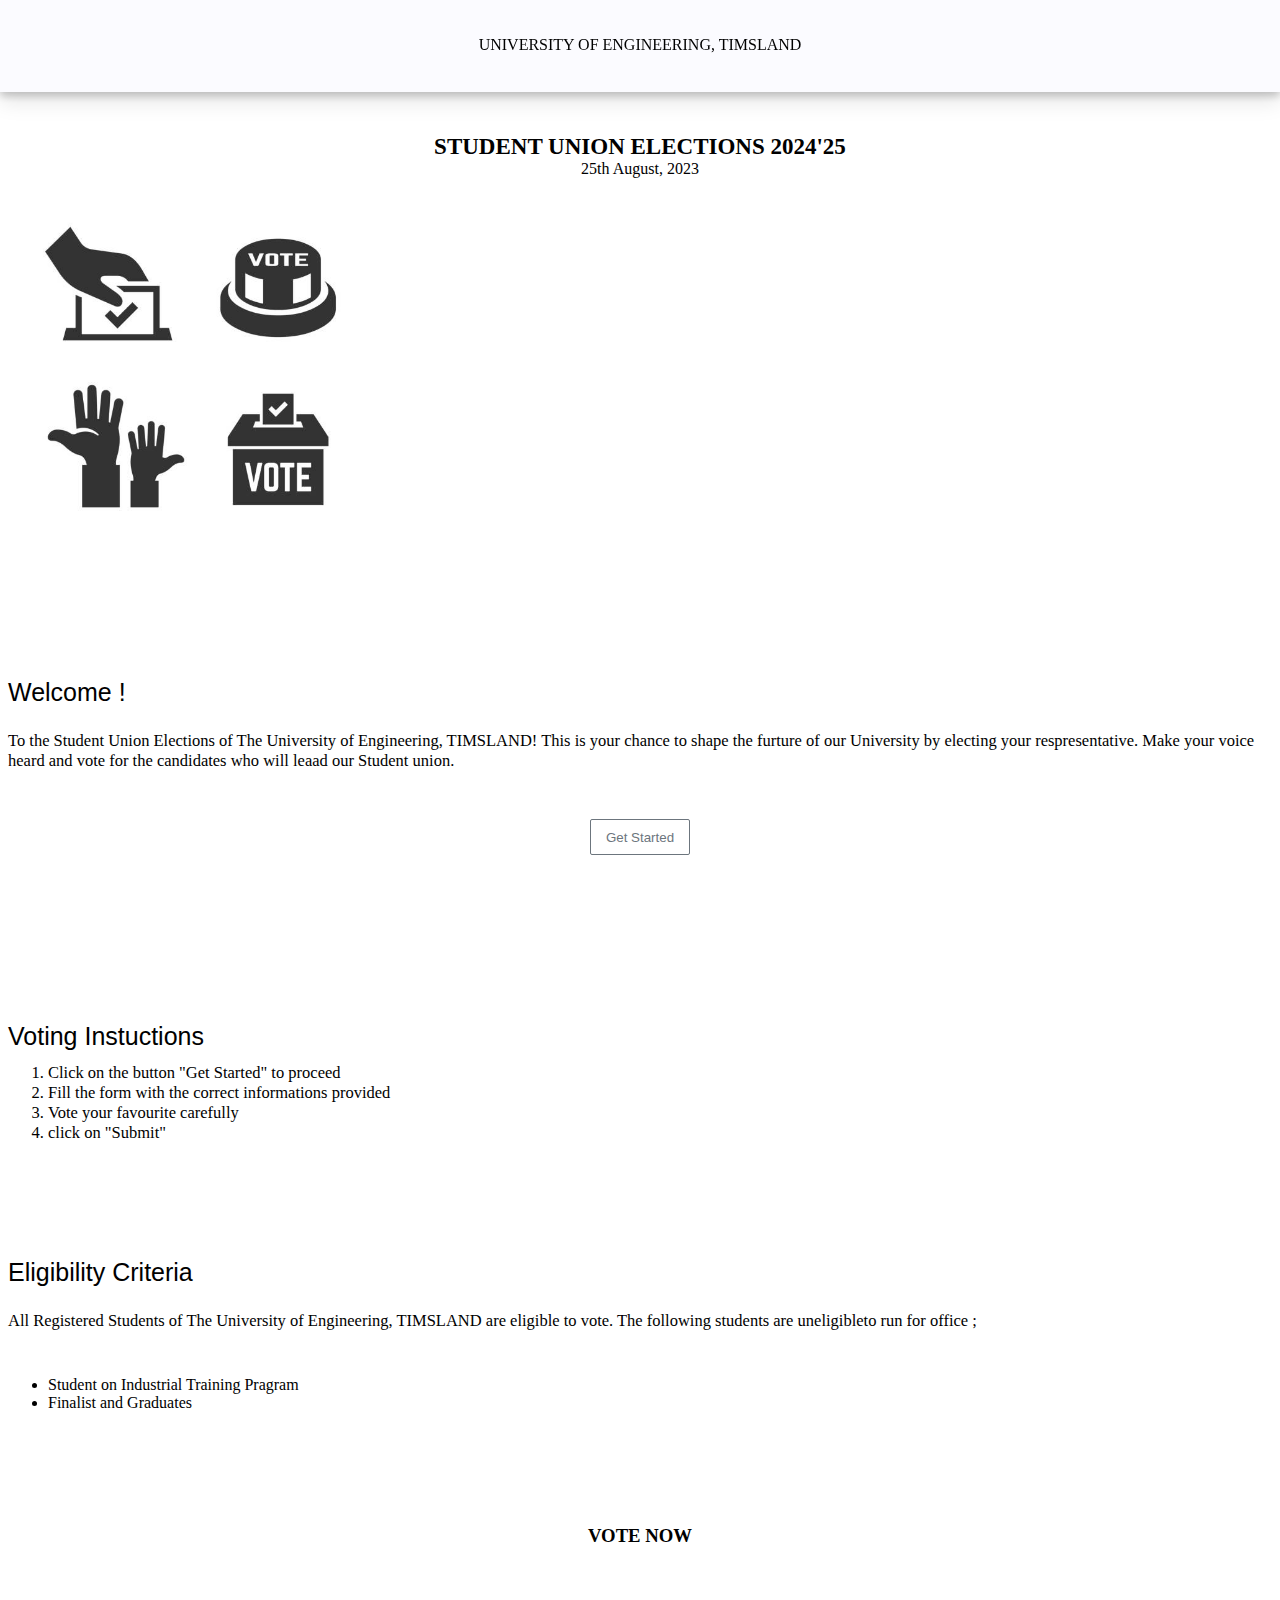
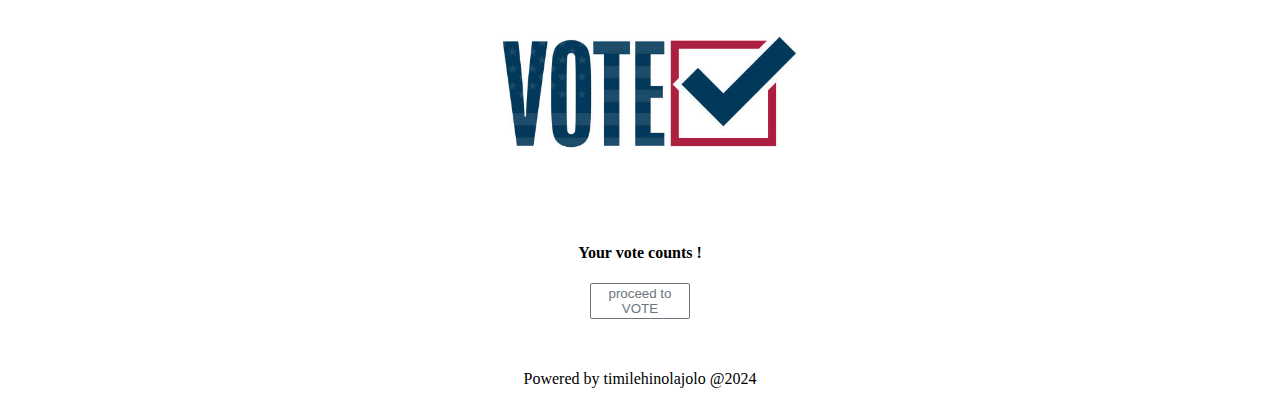
<file: index.html>
<!doctype html>

<html lang="en">  <head>  
	<meta charset="UTF-8">  
	<meta name="viewport" content="width=device-width, initial-scale=1.0">  
	<link rel="preconnect" href="https://fonts.googleapis.com">  
<link rel="preconnect" href="https://fonts.gstatic.com" crossorigin>  
<link href="https://fonts.googleapis.com/css2?family=Playwrite+NZ:wght@100..400&display=swap" rel="stylesheet">  
<link href="index.css" rel="stylesheet" />  
<title>MY OWN UNIVERSE</title>  
</head>  
<!-- -->  <body>    <!-- THE HEADER SECTION -->    <div class="header">  
    <center>  
      <br>  
      <span>  
         UNIVERSITY OF ENGINEERING, TIMSLAND  
      </span>  
    </center>  
    </div>  <br>  
  <br>

 <!-- THE BODY SECTION -->  <div class="page_body">  
 <center>  
   <span  class="text_body">  
      <b>STUDENT UNION ELECTIONS 2024'25</b>   
   </span>   
     <br>   
 <span>25th August, 2023</span>  
  </center>  
</div>  <img class="logo" src="images/image-1.jpg" />  <p class="header-text">Welcome !</p>  <p class="text">  
   To the Student Union Elections of The University of Engineering, TIMSLAND! This is your chance to shape the furture of our University by electing your respresentative. Make your voice heard and vote for the candidates who will leaad our Student union.  
</p>  <center>  
  <button onclick="location.href='index.html'"> Get Started </button>  
</center>  <br>  
<br>  <div>   
 <p class="header-text"> Voting Instuctions</p>  
 <div>  
   <ol class="text">  
     <li>Click on the button "Get Started" to proceed</li>  
     <li> Fill the form with the correct informations provided</li>  
     <li>Vote your favourite carefully </li>  
     <li>click on "Submit"</li>  
   </ol>  
  </div>  
  </div>  <div>  
  <p class="header-text"> Eligibility Criteria </p>  
  <p class="text">  
   All Registered Students of The University of Engineering, TIMSLAND are eligible to vote.  
   The following students are uneligibleto run for office ;  
    <ul>   
     <li> Student on Industrial Training Pragram</li>  
     <li> Finalist and Graduates</li>  
    </ul>  
   </p>  
</div>  <br/>  <center>  
  <h3> VOTE NOW </h3>  
    <img class="logo" src="images/image-2.jpg"/>  
  <h4> Your vote counts ! </h4>  
  <button onclick="location.href='e-vote.html'">  proceed to VOTE  </button>  
</center>  <br>  
<br>  <div>  
  <center>  
   <span> Powered by timilehinolajolo </span>  
    <span>@2024</span>  
  </center>  
</div>  </body>  
</html>
</file>
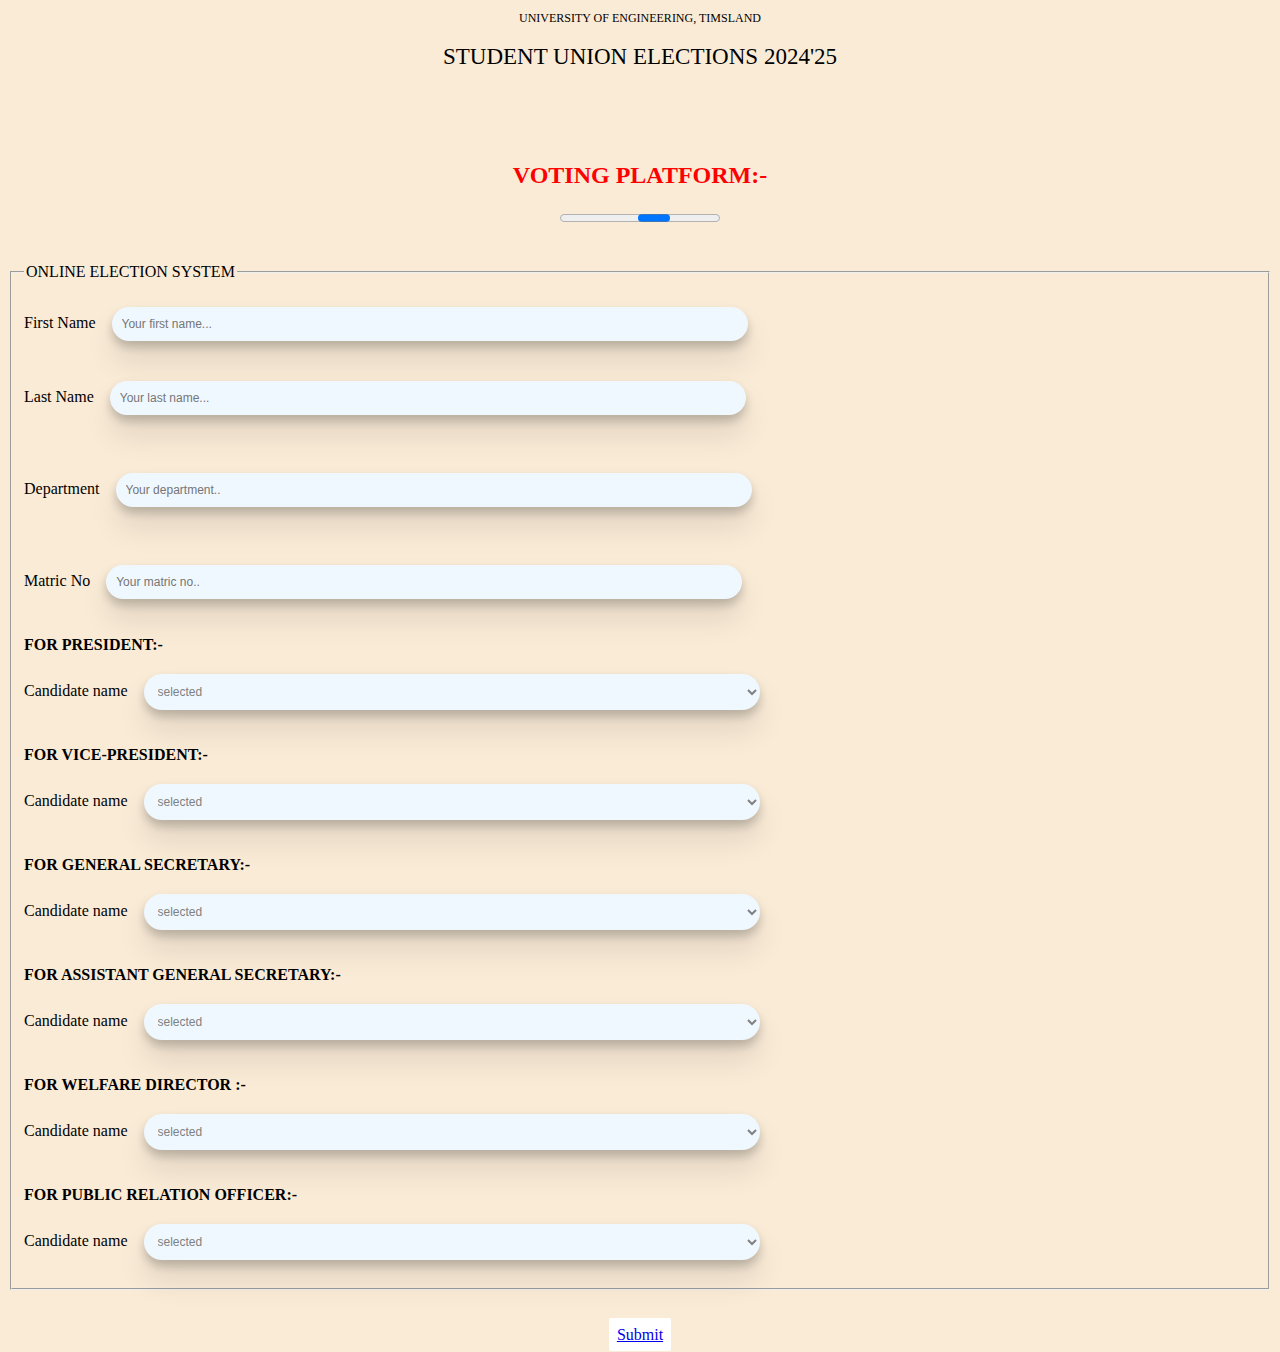
<file: e-vote.html>
<!doctype html>
<html lang="en">

<head>
	<meta charset="UTF-8">
	<meta name="viewport" content="width=device-width, initial-scale=1.0">
	<link rel="preconnect" href="https://fonts.googleapis.com">
<link rel="preconnect" href="https://fonts.gstatic.com" crossorigin>
<link href="https://fonts.googleapis.com/css2?family=Playwrite+NZ:wght@100..400&display=swap" rel="stylesheet">
	<link href="index.css" rel="stylesheet" />
<title>MY OWN UNIVERSE</title>
</head>

<body class="ebody">

<div>
<center>
	<span class="timsland" >
		 UNIVERSITY OF ENGINEERING, TIMSLAND
	</span>

	<br>
	<br>

<span  class="text_body">
STUDENT UNION ELECTIONS 2024'25
</span> 

</center>

<br>
<br>
<br>
<br>

<center>

<font color="red">
<h2>VOTING PLATFORM:-</h2>
</font>

<progress>
</progress>

</center>

<br>
<br>

<fieldset>
<legend>ONLINE ELECTION SYSTEM</legend>

	 <div>
   <!-- student details  -->

<form>

<div>
<div>
 <p>First Name</p>
    <input type="text" placeholder="Your first name...">
</div>
 </div>

 <div>
	<div>
		<p> Last Name</p>
	  <input type="text" placeholder="Your last name...">
	</div>
 </div>
<br>

<div>
<div>
	<p> Department</p>
    <input type="text" placeholder="Your department..">
</div>
</div>
<br>
	
<div>
<div>
	<p>Matric No</p>
    <input type="text" id="matric-no" placeholder="Your matric no..">
</div>
</div>
<br>

<aside>FOR PRESIDENT:-</aside>
<div class="details">
  <p> Candidate name</p>
	<select id="president">
    <option>selected </option>
		<option>CAND 1</option>
	  <option>CAND 2</option>
		<option>CAND 3</option>
		<option>CAND 4 </option>
		<option>CAND 5 </option>
	</select>
</div>
<br>

<aside>FOR VICE-PRESIDENT:-</aside>
<div class="details">
  <p>Candidate name</p>
	<select id="vp">
		<option>selected</option>
		<option>CAND 1</option>
		<option>CAND 2</option>
		<option>CAND 3</option>
		<option> CAND 4</option>
	</select>
</div>
<br>

<aside> FOR GENERAL SECRETARY:-</aside>
<div class="details">
	<p> Candidate name</p>
	<select id="gs">
	  <option>selected </option>
	  <option>CAND 1</option>
		<option>CAND 2</option>
		<option>CAND 3</option>
		<option>CAND 4 </option>
		<option>CAND 5 </option>
	</select>
</div>
<br>
	 
<aside> FOR ASSISTANT GENERAL SECRETARY:-</aside>
<div class="details">
  <p> Candidate name</p>
	<select id="ags">
	  <option>selected </option>
	  <option>CAND 1</option>
		<option>CAND 2</option>
		<option>CAND 3</option>
		<option>CAND 4 </option>
		<option>CAND 5 </option>
	</select>
</div>
<br>
	 
<aside>FOR WELFARE DIRECTOR :-</aside>
<div class="details">
	<p> Candidate name</p>
	<select>
	  <option>selected </option>
	  <option>CAND 1</option>
		<option>CAND 2</option>
		<option>CAND 3</option>
		<option>CAND 4 </option>
		<option>CAND 5 </option>
	</select>
</div>
<br>


	 
<aside>FOR PUBLIC RELATION OFFICER:-</aside>
<div class="details">
	<p> Candidate name</p>
	<select id="pro">
  	<option>selected </option>
	  <option>CAND 1</option>
		<option>CAND 2</option>
		<option>CAND 3</option>
		<option>CAND 4 </option>
		<option>CAND 5 </option>
	</select>
</div>

</fieldset>
</section>

<br>
<br>

<center>
	<a  href="feedback.html"> 
		Submit 
	</a>



</body>
</html>
</file>
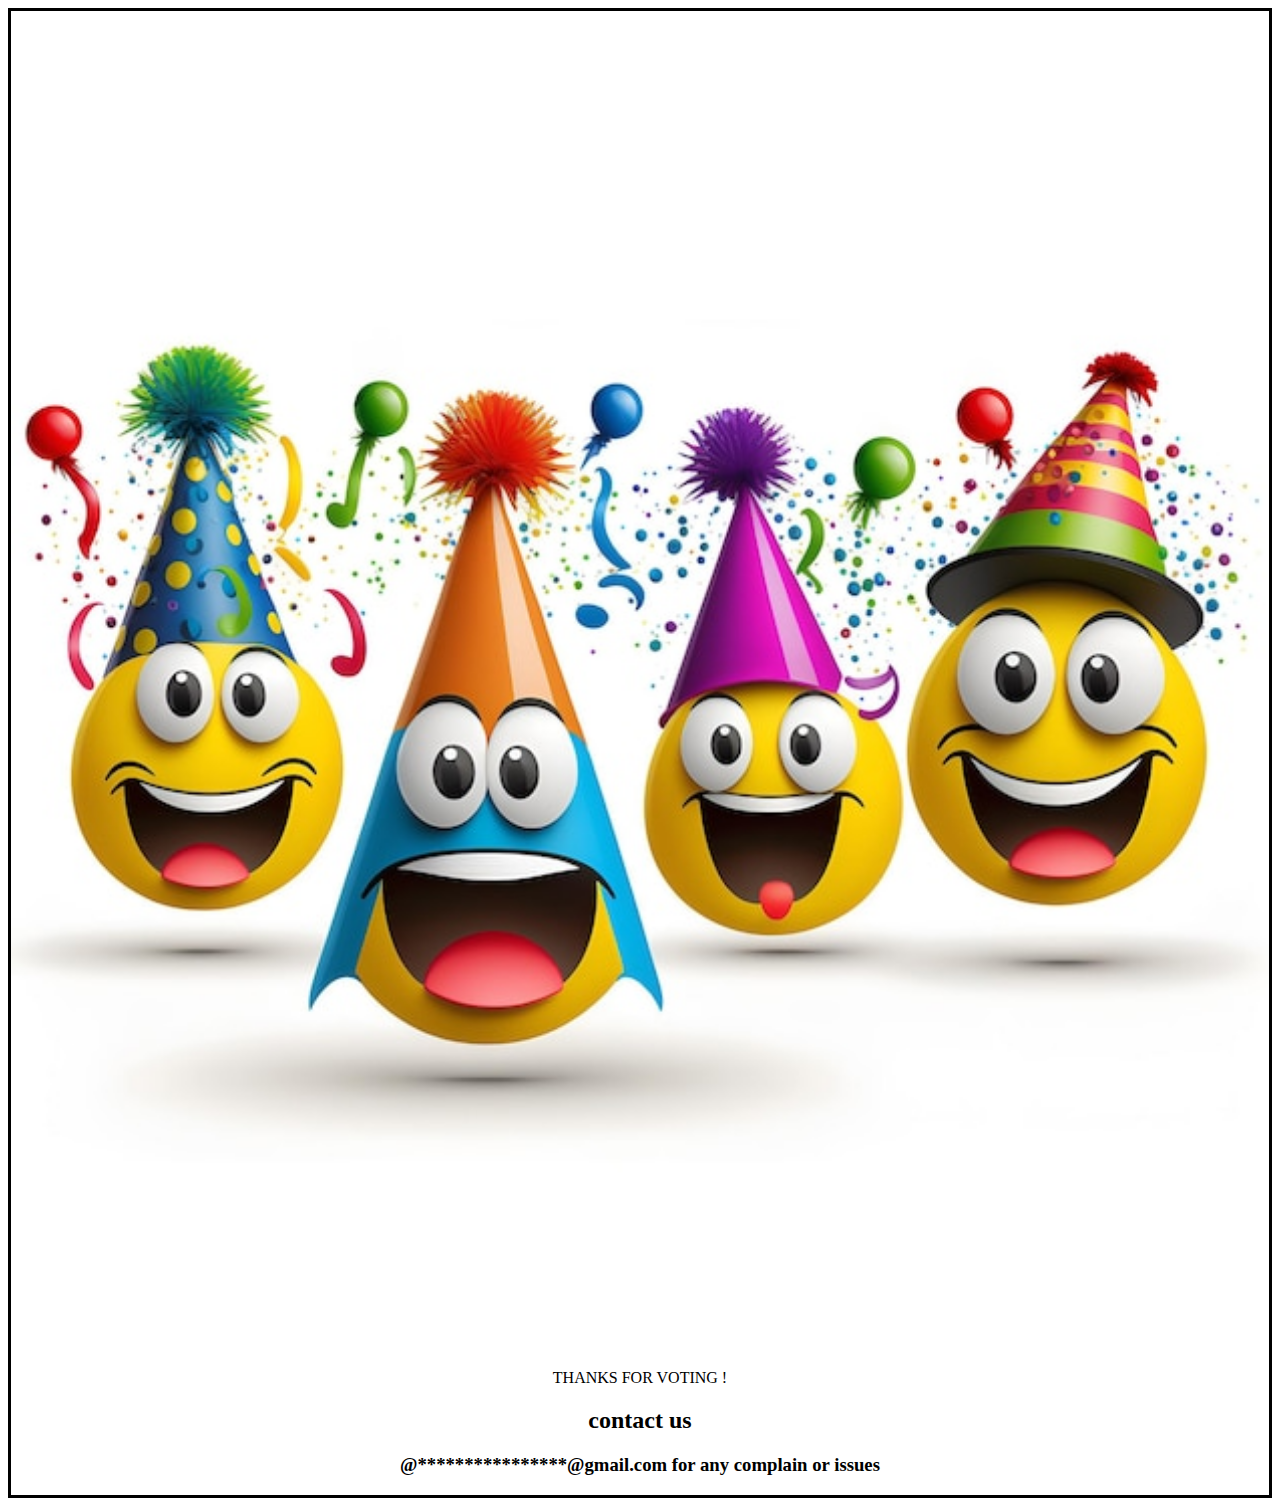
<file: feedback.html>
<!doctype html>

<html lang="en">
<head>
	<meta charset="UTF-8">
	<meta name="viewport" content="width=device-width, initial-scale=1.0">
	<link rel="preconnect" href="https://fonts.googleapis.com">
<link rel="preconnect" href="https://fonts.gstatic.com" crossorigin>
<link href="https://fonts.googleapis.com/css2?family=Playwrite+NZ:wght@100..400&display=swap" rel="stylesheet">

<title>TIMSWORD</title>
</head>

  <style>
body {
  padding-top: 100px;
    border: solid;
    }
.logo {
  display: block;
  width: 100%;
}
</style>
  
  <body>
    <div>

    <center>
  <img class="logo" src="images/image-3.jpg"
      <h1>THANKS FOR VOTING !</h1>

      <h2> contact us </h2>

     <h3>
      @****************@gmail.com for any complain or issues
     </h3> 
    </center>
  </div>
  </body>
</html>
</file>
<file: index.css>
.header {
position: fixed;
top: 0px;
left: 0px;
height: 8%;
right: 0px;
z-index: 100px;
background-color:rgb(251, 251, 255);
color: black;
text-align: center;
align-items: center;
justify-content: center;
display: flex;
padding-bottom: 20px;
box-shadow: 0 10px 20px rgba(0, 0, 0, 0.1), 0 4px 8px rgba(0, 0, 0, 0.2);
}

/* Styling the body of the index page*/
.page_body {margin-top: 90px;}

.logo {width: 380px;}

.header-text {
font-family: 'Segoe UI', Tahoma, Geneva, Verdana, sans-serif;
font-size: 25px;
display: block;
margin-bottom: 0px;
margin-top: 8.2%
}
.text {
font-size: 16.5px;
font-family: times new roman;
margin-top: 0px;
}

button {
background-color: white;
border-color: rgb(108, 117, 125);
border-style: solid;
height: 36px;
width: 100px;
border-width: 1px;
color: rgb(108, 117, 125) ;
border-radius: 2px;
cursor: pointer;
margin-bottom: 15px;
transition: background-color 0.15s, color 0.15s;
align-items: center;
display: block;
margin-top: 20px;
justify-content: center;
}
button:hover {
background-color: rgb(108, 117, 125) ;
color: white;
}

/* STYLING THE e-VOTE PAGE*/
.ebody {background-color: antiquewhite;}

.timsland {font-size: 12px;}

input[type=text], select, textarea {
width: 50%;
padding: 10px;
border: none;
resize: vertical;
background-color:aliceblue;
font-size: 12px;
border-radius: 20px;
border: none;
color: gray;
box-shadow: 0 20px 30px rgba(0, 0, 0, 0.1), 0 6px 10px rgba(0, 0, 0, 0.2);
}

aside {font-weight: bolder;}

p {
padding: 12px 12px 12px 0;
display: inline-block;
}

a {
background-color: white;
padding: 8px;
border-radius: 2px;
cursor: pointer;
}
a:hover {
background-color: rgb(108, 117, 125) ;
color: white;
transition: background-color 0.15s, color 0.15s;
}

/* STYLING THE FEEDBACK PAGE*/
.logo-image {
width: 20px;
height: 0px;
}

/* INHERITED STYLE*/
.text_body {
font-size: 23px;
font-family: fantasy;
}

@media screen and (max-width: 768px) { input[type=submit] {
width: 100%;
margin-top: 0;
}
.header {
position: fixed;
top: 0px;
left: 0px;
height: 8%;
right: 0px;
}
  }
</file>
